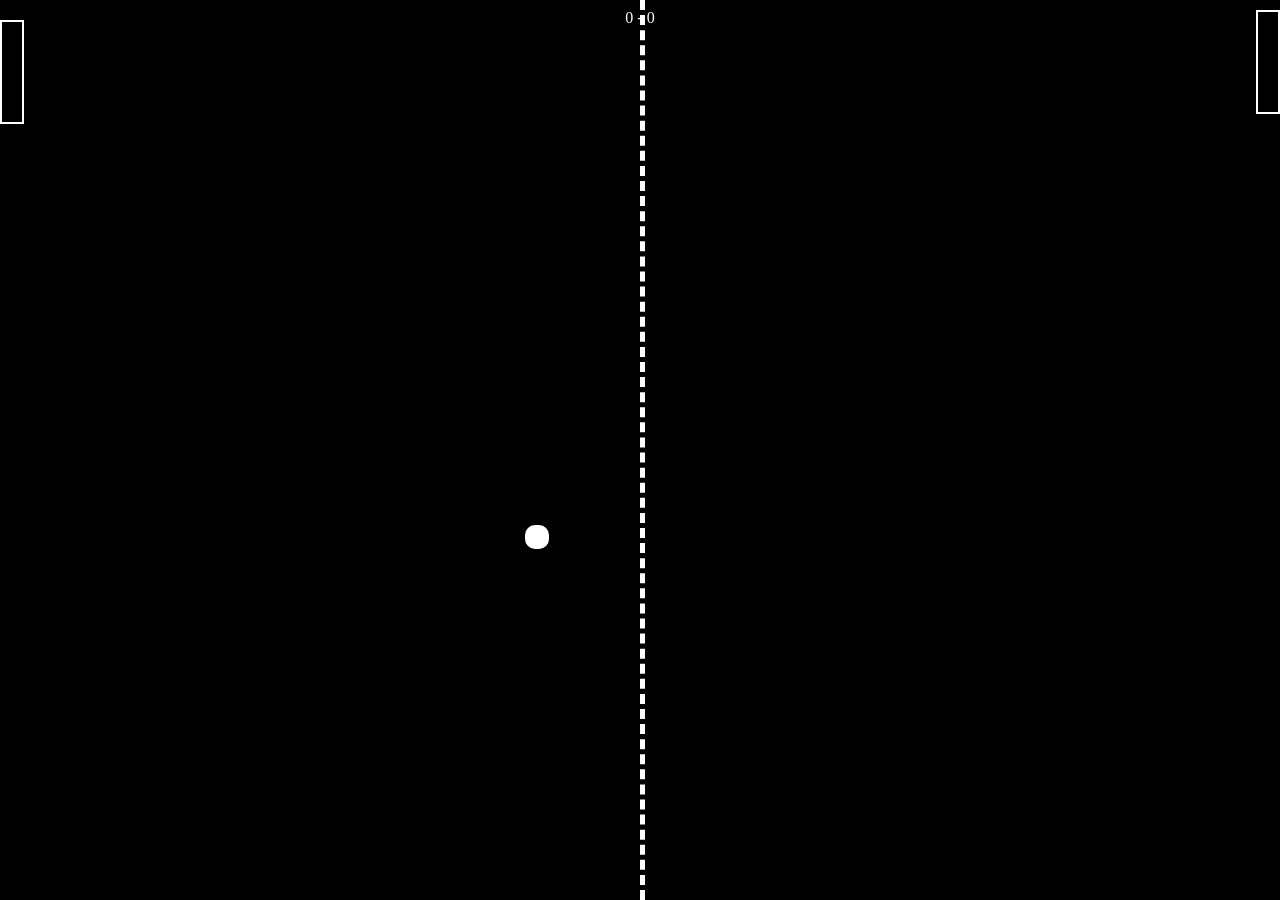
<file: index.html>
<!DOCTYPE html>
<html lang="en">
	<head>
		<meta charset="UTF-8" />
		<meta name="viewport" content="width=device-width, initial-scale=1.0" />
		<link rel="stylesheet" href="index.css" />
		<title>Pong</title>
	</head>
	<body>
		<div id="ball"></div>
		<div id="bar1" class="bar"></div>
		<div id="bar2" class="bar"></div>
		<div id="line"></div>
		<div class="score">
			<span id="score">0</span>
			<span>-</span>
			<span id="score2">0</span>
		</div>
	</body>
	<script src="index.js"></script>
</html>
</file>
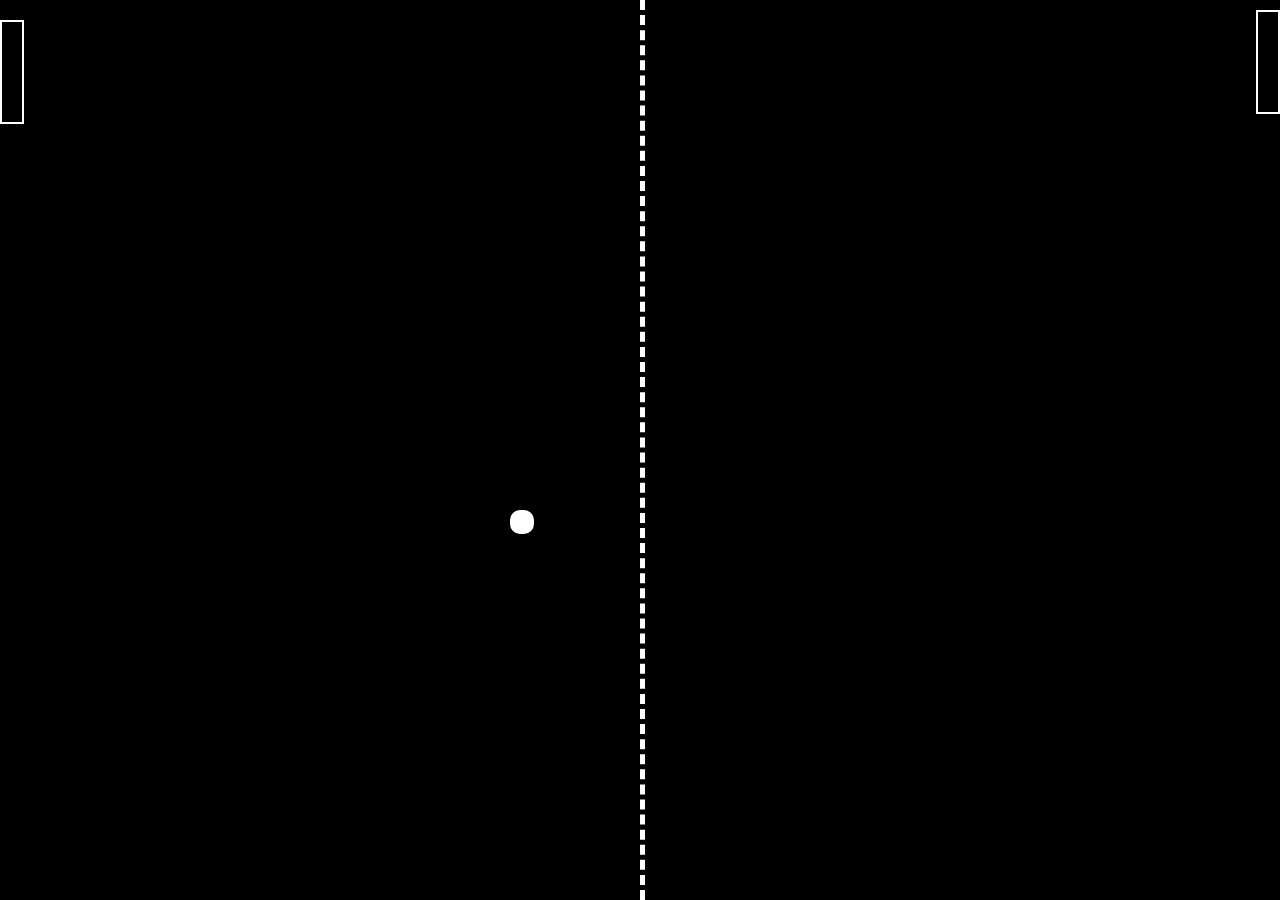
<file: pong.html>
<!DOCTYPE html>
<html lang="en">
	<head>
		<meta charset="UTF-8" />
		<meta name="viewport" content="width=device-width, initial-scale=1.0" />
		<link rel="stylesheet" href="index.css" />
		<title>Pong</title>
	</head>
	<body>
		<div id="ball"></div>
		<div id="bar1" class="bar"></div>
		<div id="bar2" class="bar"></div>
		<div id="line"></div>
	</body>
	<script src="index.js"></script>
</html>
</file>
<file: index.css>
body,
			html {
				height: 100%;
				margin: 0;
				background-color: black;
			}
			#ball {
				width: 20px;
				height: 20px;
				background-color: white;
				position: absolute;
				top: 0px;
				left: 10px;
				border-radius: 10px;
				border: 2px solid white;
			}

			.bar {
				width: 20px;
				height: 100px;
				background: black;
				border: 2px solid white;
			}

			#bar1 {
				position: absolute;
				float: left;
				top: 20px;
			}

			#bar2 {
				position: absolute;
				right: 0px;
				top: 10px;
			}

			#line {
				width: 50%;
				border-right: white dashed 5px;
				height: 100%;
			}

			.score {
				color: white;
				position: absolute;
				top: 2%;
				left: 50%;
				transform: translate(-50%, -50%);
			}
</file>
